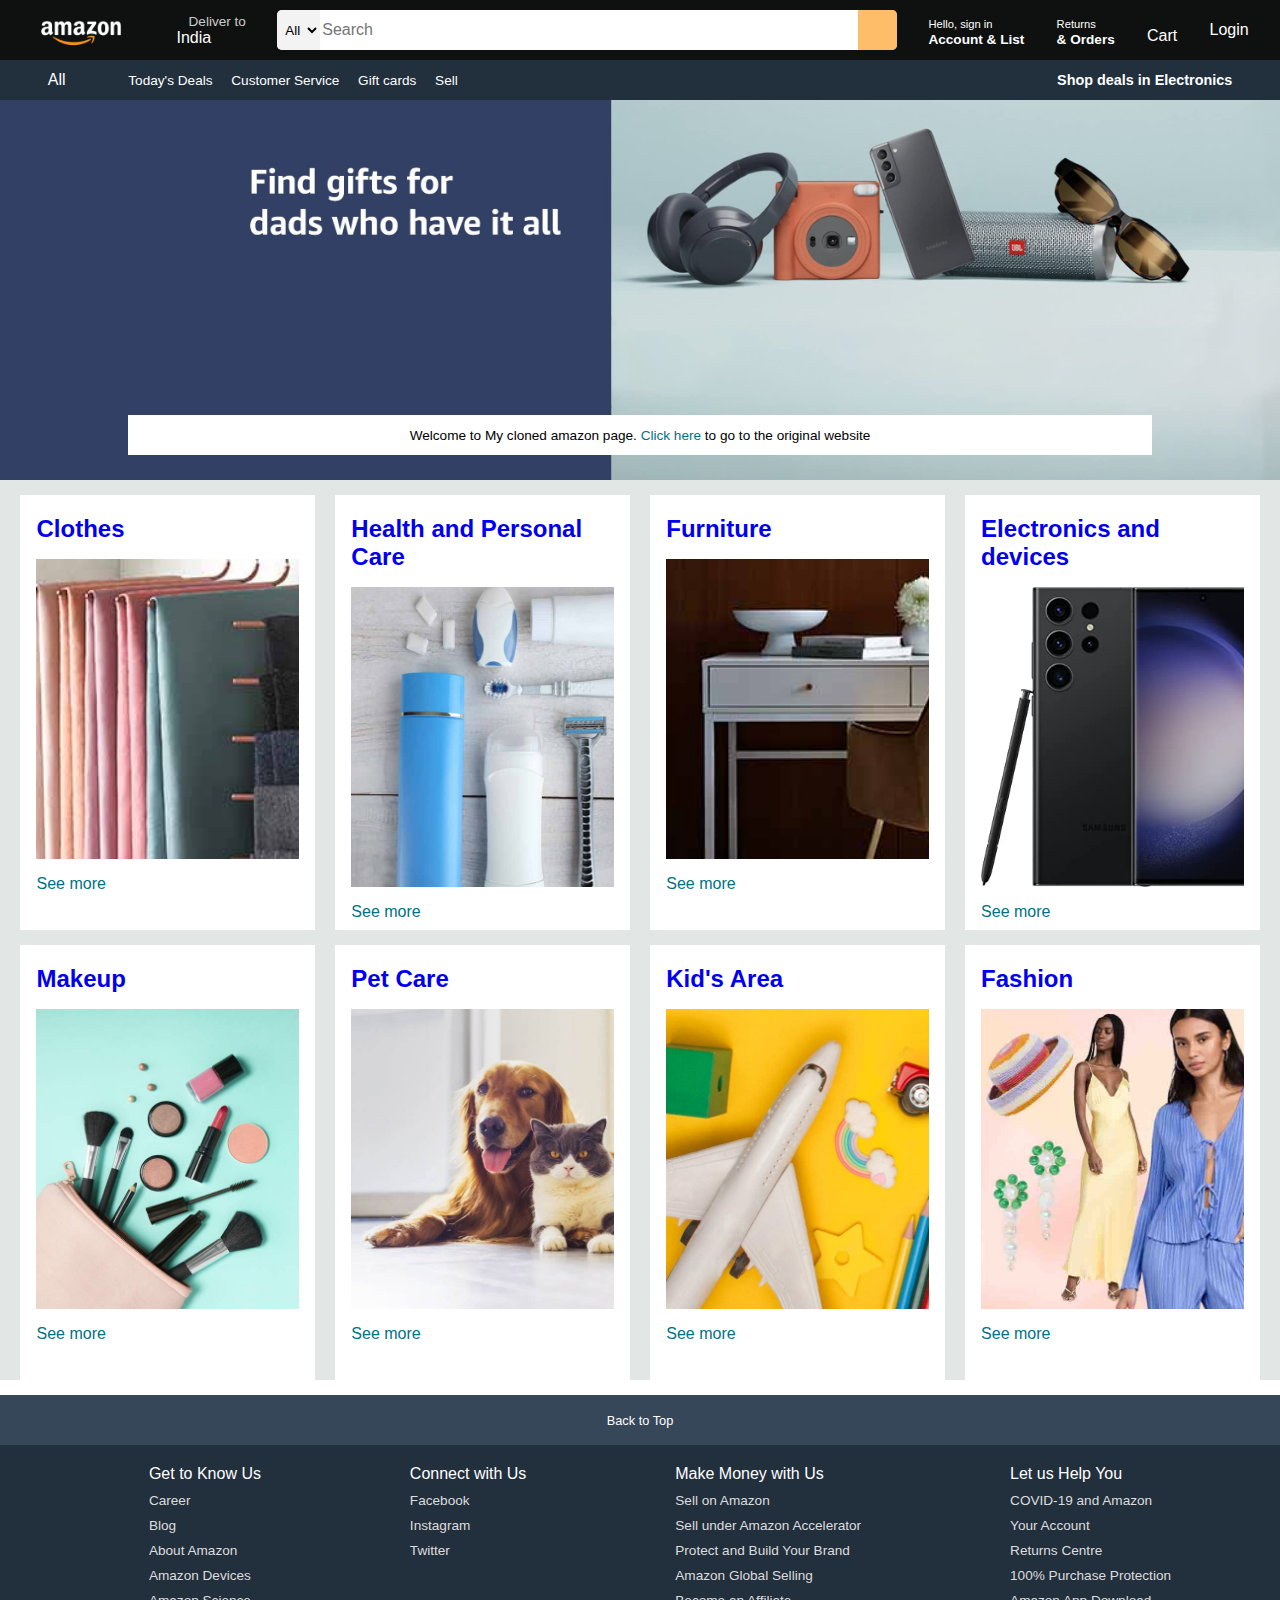
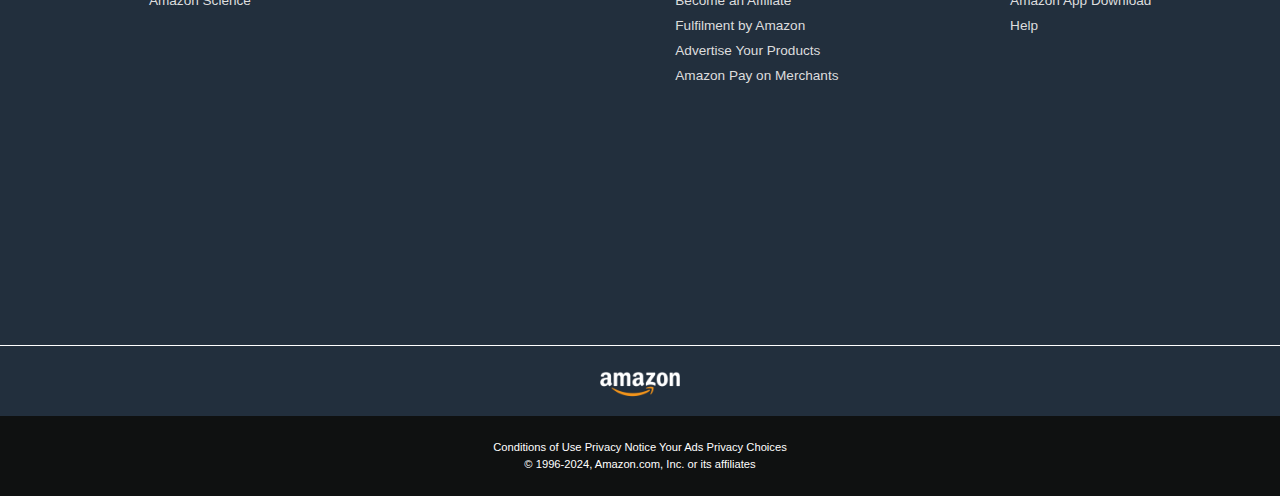
<file: index.html>
<!DOCTYPE html>
<html lang="en">
<head>
    <meta charset="UTF-8">
    <meta name="viewport" content="width=device-width, initial-scale=1.0">
    <title>Homepage</title>
    <link rel="stylesheet" href="https://cdnjs.cloudflare.com/ajax/libs/font-awesome/6.5.1/css/all.min.css" integrity="sha512-DTOQO9RWCH3ppGqcWaEA1BIZOC6xxalwEsw9c2QQeAIftl+Vegovlnee1c9QX4TctnWMn13TZye+giMm8e2LwA==" crossorigin="anonymous" referrerpolicy="no-referrer" />
    <link rel="stylesheet" href="styles.css">
</head>
<body>
    <header>
        <div class="navbar">
            <div class="nav-logo border">
                <div class="logo">

                </div>
            </div>
            <div class="nav-add border">
                <p class="del">Deliver to</p>
                <div class="add-icon">
                    <i class="fa-solid fa-location-dot"></i>
                    <p class="ind">India</p>
                </div>
            </div>
            <div class="nav-search">
                <select class="various">
                    <option>All</option>
                    <input placeholder="Search" class="search">
                    <div class="search-icon">
                        <i class="fa-solid fa-magnifying-glass"></i>
                    </div>
                </select>
            </div>
            <div class="nav-signin border">
                <p><span>Hello, sign in</span></p>
                <p class="nav-second">Account & List</p>
            </div>
            <div class="nav-return border">
                <p><span>Returns</span></p>
                <p class="nav-second">& Orders</p>
            </div>

            <div class="nav-cart border">
                <i class="fa-solid fa-cart-shopping"></i>
                <p>Cart</p>
            </div>

            <div class="nav-login border">
                <p><a href="login.html">Login</a></p>
            </div>
        </div>

        <div class="panel">
            <div class="panel-all">
                <i class="fa-solid fa-bars"></i>
                All
            </div>
            <div class="panel-ops">
                <p>Today's Deals</p>
                <p>Customer Service</p>
                <p>Gift cards</p>
                <p>Sell</p>
            </div>
            <div class="panel-deals">
                <p>Shop deals in Electronics</p>
            </div>
        </div>
    </header>

    <div class="hero-section">
        <div class="hero-msg">
            <p>Welcome to My cloned amazon page. <a href ="https://www.amazon.in/">Click here</a> to go to the original website</p>
        </div>
    </div>

    <div class="shop-section">
        <div class="box">
            <div class="box-content">
                <a href="https://www.amazon.in/b?node=1571271031" target="_blank">
                <h2>Clothes</h2>
                <div class="box-image" style="background-image: url('box1_image.jpg');"></div>
                <p>See more</p>
                </a>
            </div>
        </div>
        <div class="box">
            <div class="box-content">
                <a href="https://www.amazon.in/health-and-personal-care/b?ie=UTF8&node=1350384031" target="_blank">
                <h2>Health and Personal Care</h2>
                <div class="box-image" style="background-image: url('box2_image.jpg');"></div>
                <p>See more</p>
                </a>
            </div>
        </div>
        <div class="box">
            <div class="box-content">
                <a href="https://www.amazon.in/l/1380441031" target="_blank">
                <h2>Furniture</h2>
                <div class="box-image" style="background-image: url('box3_image.jpg');"></div>
                <p>See more</p>
                </a>
            </div>
        </div>
        <div class="box">
            <div class="box-content">
                <a href="https://www.amazon.in/electronics/b?ie=UTF8&node=976419031" target="_blank">
                <h2>Electronics and devices</h2>
                <div class="box-image" style="background-image: url('box4_image.jpg');"></div>
                <p>See more</p>
                </a>
            </div>
        </div>
        <div class="box">
            <div class="box-content">
                <a href="https://www.amazon.in/Makeup-Nails/b?ie=UTF8&node=1374357031" target="_blank">
                <h2>Makeup</h2>
                <div class="box-image" style="background-image: url('box5_image.jpg');"></div>
                <p>See more</p>
                </a>
            </div>
        </div>
        <div class="box">
            <div class="box-content">
                <a href="https://www.amazon.in/Pet-Supplies-Care/s?rh=n%3A2454181031%2Cp_4%3APet+Care" target="_blank">
                <h2>Pet Care</h2>
                <div class="box-image" style="background-image: url('box6_image.jpg');"></div>
                <p>See more</p>
                </a>
            </div>
        </div>
        <div class="box">
            <div class="box-content">
                <a href="https://www.amazon.in/b?ie=UTF8&node=12187967031" target="_blank">
                <h2>Kid's Area</h2>
                <div class="box-image" style="background-image: url('box7_image.jpg');"></div>
                <p>See more</p>
                </a>
            </div>
        </div>
        <div class="box">
            <div class="box-content">
                <a href="https://www.amazon.in/b?ie=UTF8&node=6648217031" target="_blank">
                <h2>Fashion</h2>
                <div class="box-image" style="background-image: url('box8_image.jpg');"></div>
                <p>See more</p>
                </a>
                </div>
        </div>
    </div>

    <footer>
        <div class="foot-panel1">
            Back to Top
        </div>
        <div class="foot-panel2">
            <ul>
                <p>Get to Know Us</p>
                <a>Career</a>
                <a>Blog</a>
                <a>About Amazon</a>
                <a>Amazon Devices</a>
                <a>Amazon Science</a>
            </ul>
            <ul>
                <p>Connect with Us</p>
                <a>Facebook</a>
                <a>Instagram</a>
                <a>Twitter</a>
            </ul>
            <ul>
                <p>Make Money with Us</p>
                <a>Sell on Amazon</a>
                <a>Sell under Amazon Accelerator</a>
                <a>Protect and Build Your Brand</a>
                <a>Amazon Global Selling</a>
                <a>Become an Affiliate</a>
                <a>Fulfilment by Amazon</a>
                <a>Advertise Your Products</a>
                <a>Amazon Pay on Merchants</a>
            </ul>
            <ul>
                <p>Let us Help You</p>
                <a>COVID-19 and Amazon</a>
                <a>Your Account</a>
                <a>Returns Centre</a>
                <a>100% Purchase Protection</a>
                <a>Amazon App Download</a>
                <a>Help</a>
            </ul>
        </div>

        <div class="foot-panel3">
            <div class="logo"></div>
        </div>

        <div class="foot-panel4">
            <div class="pages">
                <a>Conditions of Use</a>
                <a>Privacy Notice</a>
                <a>Your Ads Privacy Choices</a>
            </div>
            <div class="copyright">
                © 1996-2024, Amazon.com, Inc. or its affiliates
            </div>
        </div>
    </footer>
</body>
</html>
</file>
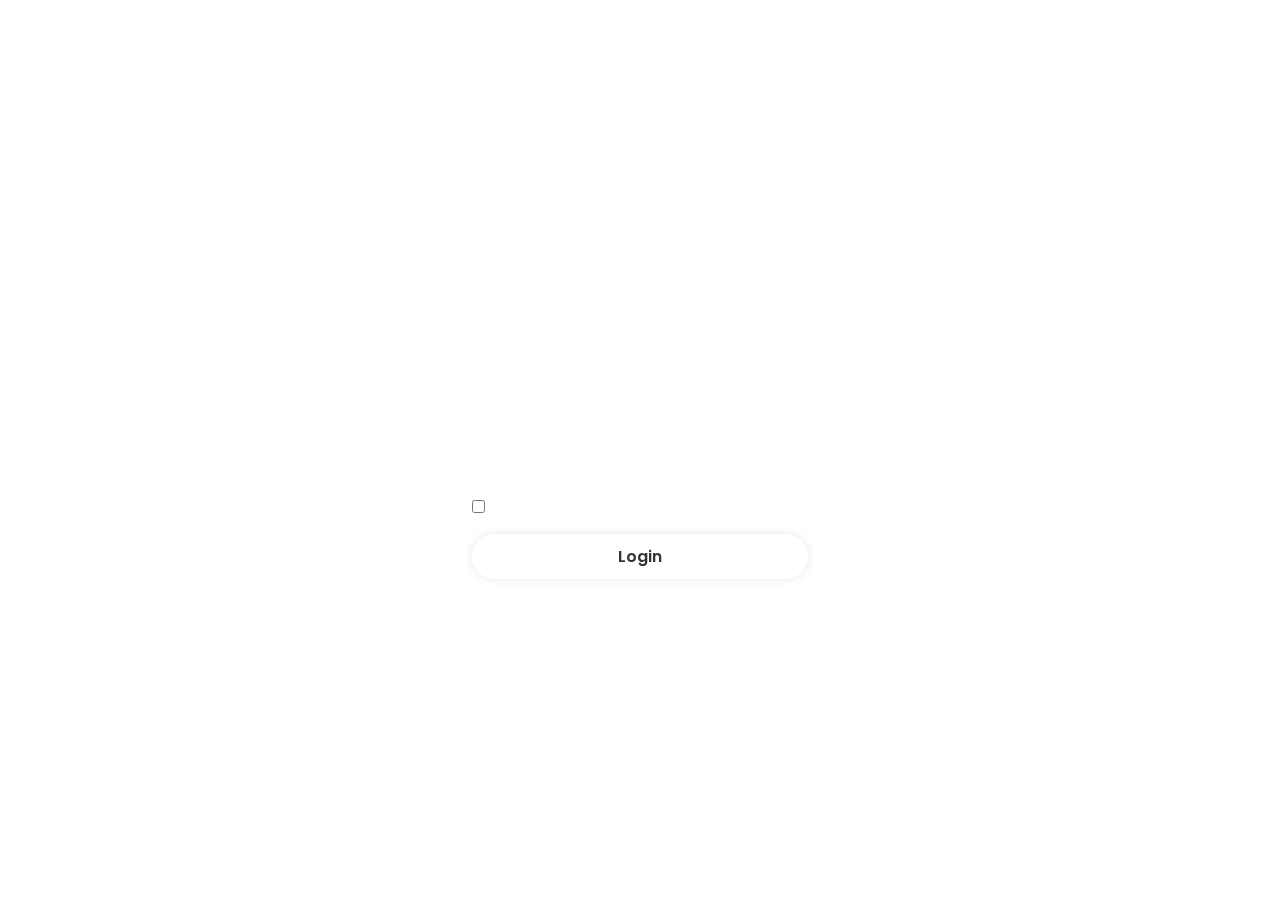
<file: login.html>
<html>
  <head>
    <link href='https://unpkg.com/boxicons@2.1.4/css/boxicons.min.css' rel='stylesheet'>
    <link rel="preconnect" href="https://fonts.googleapis.com">
<link rel="preconnect" href="https://fonts.gstatic.com" crossorigin>
<link rel="stylesheet" href="loginstyle.css">
<link href="https://fonts.googleapis.com/css2?family=Poppins:wght@200;300;400;500;600;700;800;900&display=swap" rel="stylesheet">
    <title>
      wow
    </title>
  </head>
  <body>
    <div class="wrapper">
      <form action="">
        <h1>Login</h1>
        <div class="input-box">
          <input type="text" placeholder="Username" required>
          <i class='bx bxs-user'></i>
        </div>
        <div class="input-box">
          <input type="password" placeholder="password" required>
          <i class='bx bxs-lock-alt' ></i>
        </div>
        
        <div class="remember-forgot">
          <label><input type="checkbox">Remember me</label>
          <a href="#">Forgot Password?</a>
        </div>
        <button type="submit" class="btn">Login</button>
        <div class="register-link">
          <p>Don't have an account?<a href="#">Register</a></p>
        </div>
      </form>
    </div>
  </body>
</html>
</file>
<file: styles.css>
*{
    margin: 0;
    font-family: Arial, Helvetica, sans-serif;
    border: border-box;
}

a{
    text-decoration: none;
}

.navbar{
    height: 60px;
    background-color: #0F1111;
    color: white;
    display: flex;
    align-items: center;
    justify-content: space-evenly;
}

.nav-logo{
    height: 50px;
    width: 110px;
}

.logo{
    background-image: url(amazon_logo.png);
    background-size: cover;
    height: 50px;
    width: 100%;
}

.border{
    border: 1px solid transparent;
}

.border:hover{
    border: 1px solid white;
}

.add-icon{
    display: flex;
    align-items: center;
}

.del{
    color: #CCCCCC;
    font-size: 0.85rem;
    margin-left: 15px;
}

.ind{
    color: white;
    font-size: 1rem;
    margin-left: 3px;
}

.nav-search{
    display: flex;
    justify-content: space-evenly;
    background-color: pink;
    width: 620px;
    height: 40px;
    border-radius: 5px;
}

.various{
    background-color: #f3f3f3;
    width: 50px;
    text-align: center;
    border-bottom-left-radius: 5px;
    border-top-left-radius: 5px;
    border: none;
}

.search{
    width: 100%;
    font-size: 1rem;
    border: none;
}
.nav-search:hover{
    border: 2px solid orange;
}

.search-icon{
    width: 45px;
    display: flex;
    justify-content: center;
    align-items: center;
    font-size: 1.2rem;
    background-color: #febd69;
    color: #383634;
    border-bottom-right-radius: 5px;
    border-top-right-radius: 5px;
}

span{
    font-size: 0.7rem;
}

.nav-second{
    font-size: 0.85rem;
    font-weight: 700;
}

.nav-cart{
    display: flex;
}

.nav-cart p{
    margin-top: 11px;
}

.fa-cart-shopping{
    font-size: 1.7rem;
}

.nav-login a{
    color: white;
}

.panel{
    height: 40px;
    background-color: #222f3d;
    display: flex;
    color: white;
    align-items: center;
    justify-content: space-evenly;
}

.panel-ops p{
    display: inline;
    margin-left: 15px;
}

.panel-ops{
    width: 70%;
    font-size: 0.85rem;
}

.panel-deals{
    font-size: 0.9rem;
    font-weight: 700;
}

/**main**/
.hero-section{
    background-image: url("hero_image.jpg");
    background-size: cover;
    height: 380px;
    display: flex;
    justify-content: center;
    align-items: flex-end;
}

.hero-msg{
    background-color: white;
    color: black;
    height: 40px;
    display: flex;
    align-items: center;
    justify-content: center;
    font-size: 0.85rem;
    width: 80%;
    margin-bottom: 25px;
}

.hero-msg a{
    color: #007185;
}

/**boxes**/
.shop-section{
    display: flex;
    flex-wrap: wrap;
    justify-content: space-evenly;
    background-color: #e2e7e6;
}
.box{
    height: 400px;
    width: 23%;
    background-color: white;
    padding: 20px 0px 15px;
    margin-top: 15px;
}

.box-image{
    height: 300px;
    background-size: cover;
    margin-top: 1rem;
    margin-bottom: 1rem;
}

.box-content{
    margin-left: 1rem;
    margin-right: 1rem;
}

.box-content p{
    color: #007185;
}

/**footer**/
footer{
    margin-top: 15px;
}

.foot-panel1{
    background-color: #37475a;
    color: white;
    height: 50px;
    display: flex;
    justify-content: center;
    align-items: center;
    font-size: 0.8rem;
}

.foot-panel2{
    background-color: #222f3d;
    color: white;
    height: 500px;
    display: flex;
    justify-content: space-evenly;
}

ul{
    margin-top: 20px;
}

ul a {
    display: block;
    font-size: 0.85rem;
    margin-top: 10px;
    color: #dddddd;
}

.foot-panel3{
    background-color: #222f3d;
    color: white;
    border-top: 0.5px solid white; 
    height: 70px;
    display: flex;
    justify-content: center;
    align-items: center;
}

.logo{
    background-image: url(amazon_logo.png);
    background-size: cover;
    height: 50px;
    width: 100px;
}

.foot-panel4{
    background-color: #0F1111;
    color: white;
    height: 80px;
    font-size: 0.7rem;
    text-align: center;
}

.pages{
    padding-top: 25px;
}

.copyright{
    padding-top: 5px;
}
</file>
<file: loginstyle.css>
*{
    margin:0;
    padding:0;
    box-sizing: border-box;
    font-family: 'Poppins', sans-serif;
  }
  
  body{
    display: flex;
    justify-content: center;
    align-items: center;
    min-height: 100vh;
    background: url("https://images-wixmp-ed30a86b8c4ca887773594c2.wixmp.com/f/c2a4ae1d-f0a6-4df1-90f2-d90ed54bbc19/dg423vm-a6358fe2-dbec-455e-907f-d501df23c320.png/v1/fill/w_894,h_894,q_70,strp/pattern_flower_large_scale_flowers_seamless_floral_by_sytacdesign_dg423vm-pre.jpg?token=eyJ0eXAiOiJKV1QiLCJhbGciOiJIUzI1NiJ9.[base64].HY7-I_-e3GjxXKL7ingtLP5NxJ52Vd2A8i2KIK_gd7g");
    background-position: center;
  }
  
  .wrapper{
    width: 420px;
    background: transparent;
    border: 2px solid rgba(255, 255, 255, .2);
    backdrop-filter: blur(25px);
    box-shadow: 0, 0, 10px rgba(0, 0, 0, .2);
    color: #fff;
    border-radius:15px;
    padding: 30px 40px; 
  }
  
  .wrapper h1{
    font-size: 36px;
    text-align: center;
  }
  
  .wrapper .input-box{
    position:relative;
    width:100%;
    height:50px;
    margin:30px 0;
  }
  
  .input-box input{
    width:100%;
    height: 100%;
    background:transparent;
    border:none;
    outline:none;
    border:2px solid rgba(255, 255, 255, 0.2);
    border-radius:40px;
    font-size:16px;
    color:#fff;
    padding:20px 45px 20px 20px;
  }
  
  .input-box input::placeholder{
    color:#fff;
  }
  
  .input-box i{
    position:absolute;
    right:20px;
    top:50%;
    transform: translateY(-50%);
    font-size:20px;
  }
  
  .wrapper .remember-forgot{
    display:flex;
    justify-content: space-between;
    font-size:15px;
    margin: -15px 0 15px;
  }
  
  .remember-forgot label input{
    accent-color:#fff;
    margin-right:4px;
  }
  
  .remember-forgot a{
    color:#fff;
    text-decoration: none;
  }
  
  .remember-forgot a:hover{
    text-decoration: underline;
  }
  
  .wrapper .btn{
    width:100%;
    height:45px;
    background:#fff;
    border:none;
    outline:none;
    border-radius:40px;
    box-shadow:0 0 10px rgba(0, 0, 0, .1);
    cursor:pointer;
    font-size:16px;
    color:#333;
    font-weight:600;
  }
  
  .wrapper .register-link{
    font-size:14.5px;
    text-align:center;
    margin:20px 0 15px;
  }
  
  .register-link p a{
    color:#fff;
    text-decoration:none;
    font-weight:600;
  }
  
  .register-link p a:hover{
    text-decoration:underline;
  }
</file>
